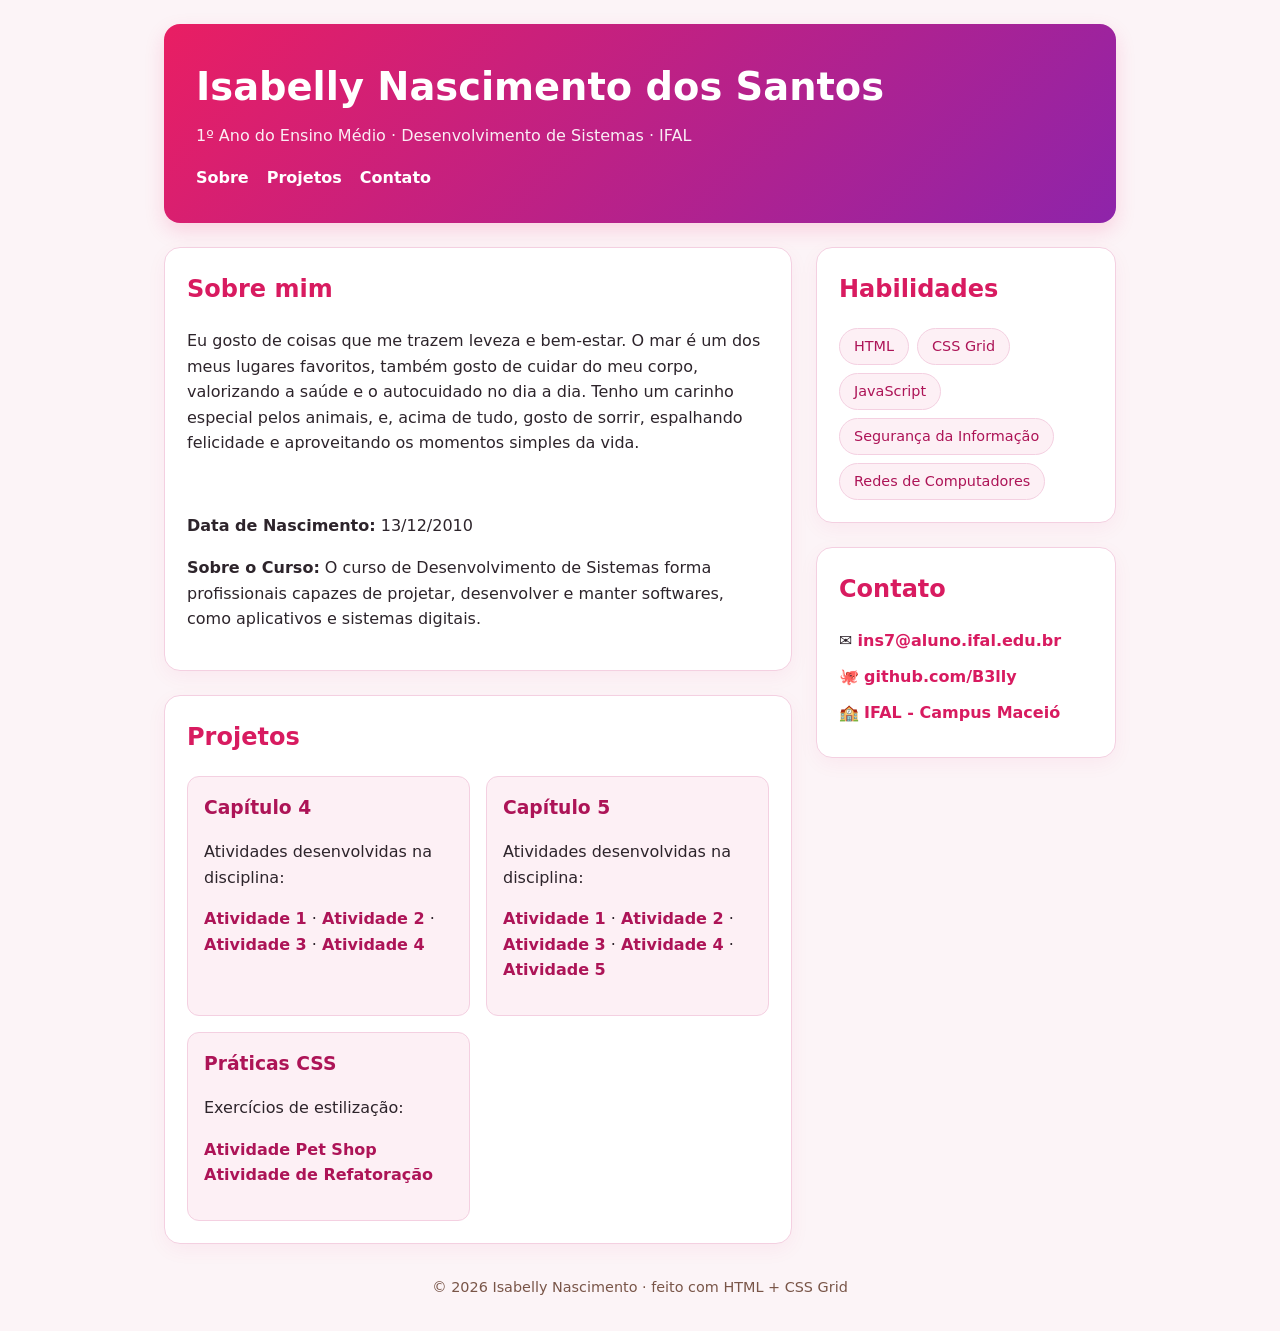
<file: index.html>
<!DOCTYPE html>
<html lang="pt-BR">
<head>
  <meta charset="UTF-8">
  <meta name="viewport" content="width=device-width, initial-scale=1.0">
  <title>Página Pessoal — Isabelly Nascimento</title>
  <link rel="stylesheet" href="estilo.css">
</head>
<body>
  <div class="pagina">

    <header class="cabecalho">
      <h1>Isabelly Nascimento dos Santos</h1>
      <p>1º Ano do Ensino Médio · Desenvolvimento de Sistemas · IFAL</p>
      <nav>
        <a href="#sobre">Sobre</a>
        <a href="#projetos">Projetos</a>
        <a href="#contato">Contato</a>
      </nav>
    </header>

    <main class="principal">
      <section id="sobre" class="cartao">
        <h2>Sobre mim</h2>
        <p>Eu gosto de coisas que me trazem leveza e bem-estar. O mar é um dos meus lugares favoritos, também gosto de cuidar do meu corpo, valorizando a saúde e o autocuidado no dia a dia. Tenho um carinho especial pelos animais, e, acima de tudo, gosto de sorrir, espalhando felicidade e aproveitando os momentos simples da vida.</p>
        <br>
        <p><strong>Data de Nascimento:</strong> 13/12/2010</p>
        <p><strong>Sobre o Curso:</strong> O curso de Desenvolvimento de Sistemas forma profissionais capazes de projetar, desenvolver e manter softwares, como aplicativos e sistemas digitais.</p>
      </section>

      <section id="projetos" class="cartao">
        <h2>Projetos</h2>
        <div class="projetos">
          
          <article class="projeto">
            <h3>Capítulo 4</h3>
            <p>Atividades desenvolvidas na disciplina:</p>
            <p>
              <a href="cap04/at01.html">Atividade 1</a> · 
              <a href="cap04/at02.html">Atividade 2</a> · 
              <a href="cap04/at03.html">Atividade 3</a> · 
              <a href="cap04/at04.html">Atividade 4</a>
            </p>
          </article>

          <article class="projeto">
            <h3>Capítulo 5</h3>
            <p>Atividades desenvolvidas na disciplina:</p>
            <p>
              <a href="cap05/at01.html">Atividade 1</a> · 
              <a href="cap05/at02.html">Atividade 2</a> · 
              <a href="cap05/at03.html">Atividade 3</a> · 
              <a href="cap05/at04.html">Atividade 4</a> · 
              <a href="cap05/at05.html">Atividade 5</a>
            </p>
          </article>

          <article class="projeto">
            <h3>Práticas CSS</h3>
            <p>Exercícios de estilização:</p>
            <p>
              <a href="atividade-css01-sala/index.html">Atividade Pet Shop</a><br>
              <a href="atividade pweb1/index.html">Atividade de Refatoração</a>
            </p>
          </article>

        </div>
      </section>
    </main>

    <aside class="lateral">
      <section class="cartao">
        <h2>Habilidades</h2>
        <ul class="habilidades">
          <li>HTML</li>
          <li>CSS Grid</li>
          <li>JavaScript</li>
          <li>Segurança da Informação</li>
          <li>Redes de Computadores</li>
        </ul>
      </section>

      <section id="contato" class="cartao">
        <h2>Contato</h2>
        <ul class="contato">
          <li>✉️ <a href="mailto:ins7@aluno.ifal.edu.br">ins7@aluno.ifal.edu.br</a></li>
          <li>🐙 <a href="https://github.com/B3llly" target="_blank">github.com/B3lly</a></li>
          <li>🏫 <a href="https://www2.ifal.edu.br/campus/maceio" target="_blank">IFAL - Campus Maceió</a></li>
        </ul>
      </section>
    </aside>

    <footer class="rodape">© 2026 Isabelly Nascimento · feito com HTML + CSS Grid</footer>
  </div>
</body>
</html>
</file>
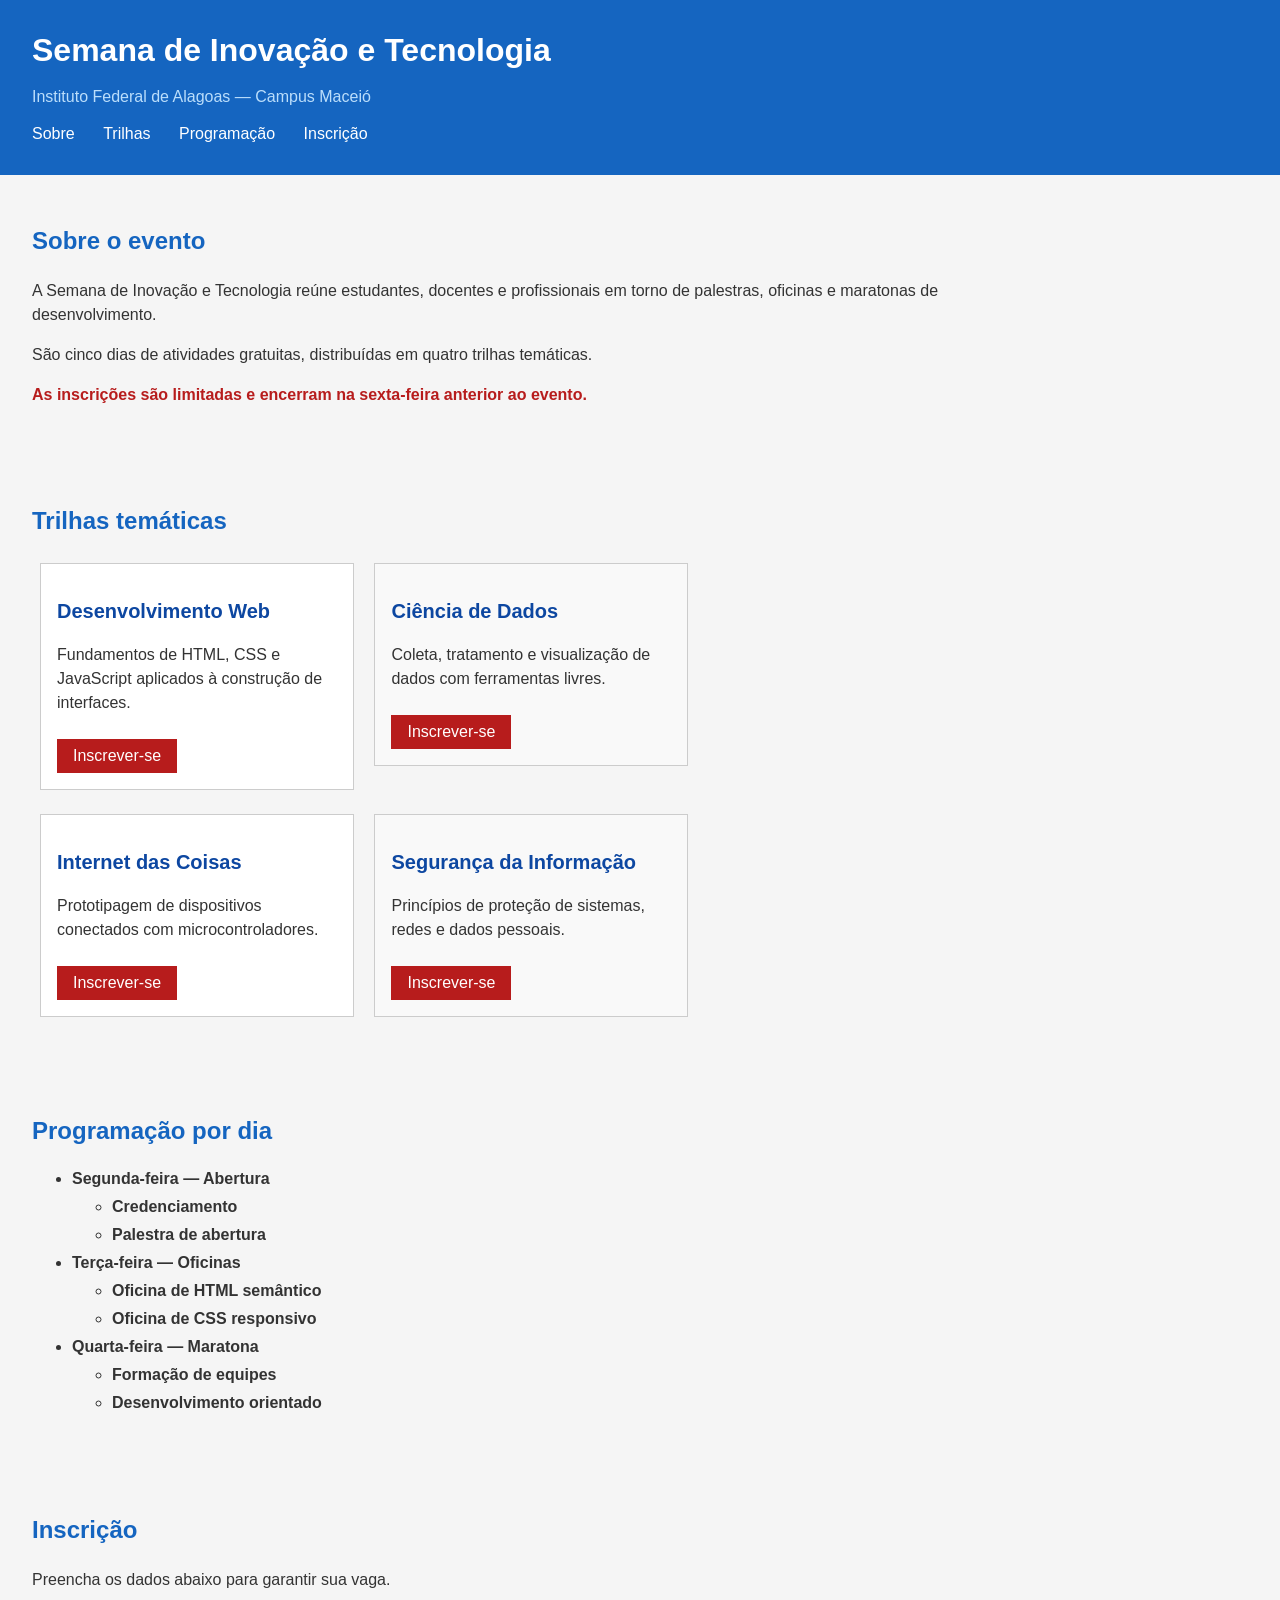
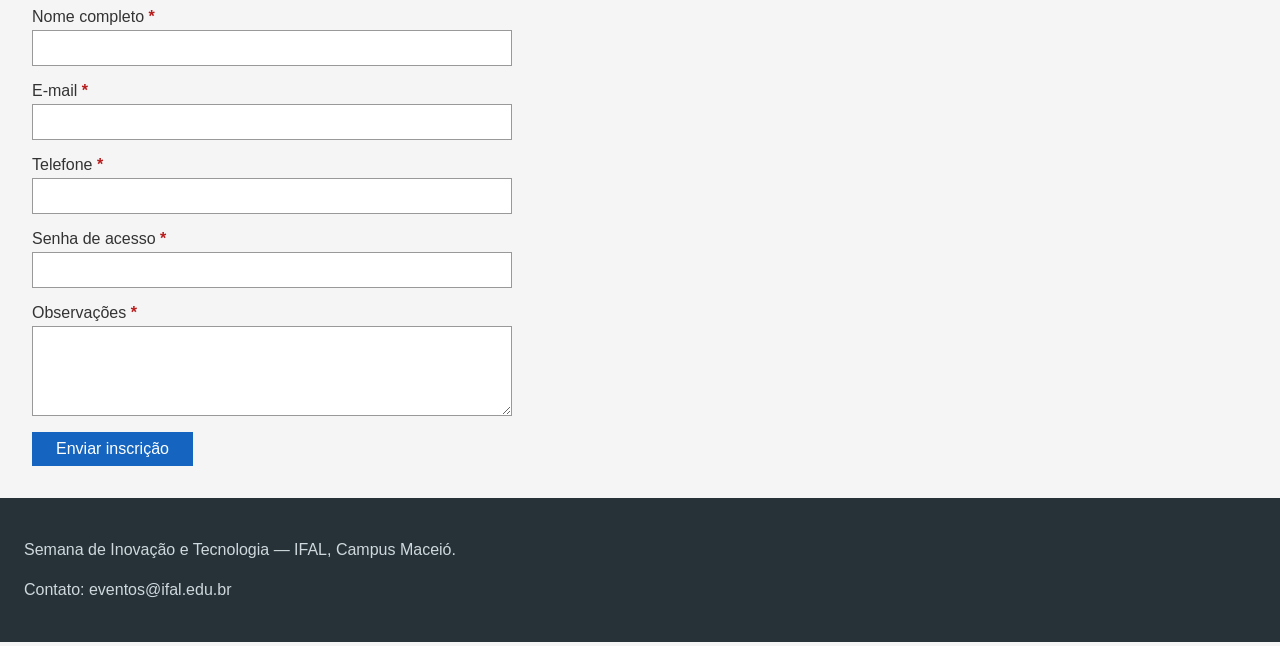
<file: atividade pweb1/index.html>
<!DOCTYPE html>
<html lang="pt-BR">
<head>
  <meta charset="UTF-8">
  <meta name="viewport" content="width=device-width, initial-scale=1.0">
  <title>Semana de Inovação e Tecnologia — IFAL</title>
  <!--
    ATENÇÃO: este arquivo HTML NÃO deve ser modificado.
    Toda a atividade é resolvida exclusivamente no arquivo atv01.css.
  -->
  <link rel="stylesheet" href="style.css">
</head>
<body>

  <header class="cabecalho">
    <h1>Semana de Inovação e Tecnologia</h1>
    <p class="subtitulo">Instituto Federal de Alagoas — Campus Maceió</p>
    <nav class="menu">
      <ul>
        <li><a href="#sobre">Sobre</a></li>
        <li><a href="#trilhas">Trilhas</a></li>
        <li><a href="#programacao">Programação</a></li>
        <li><a href="#inscricao">Inscrição</a></li>
      </ul>
    </nav>
  </header>

  <main>

    <section id="sobre" class="secao">
      <h2>Sobre o evento</h2>
      <p>A Semana de Inovação e Tecnologia reúne estudantes, docentes e profissionais em torno de palestras, oficinas e maratonas de desenvolvimento.</p>
      <p>São cinco dias de atividades gratuitas, distribuídas em quatro trilhas temáticas.</p>
      <p class="destaque">As inscrições são limitadas e encerram na sexta-feira anterior ao evento.</p>
    </section>

    <section id="trilhas" class="secao">
      <h2>Trilhas temáticas</h2>
      <div class="grade">
        <article class="cartao">
          <h3>Desenvolvimento Web</h3>
          <p>Fundamentos de HTML, CSS e JavaScript aplicados à construção de interfaces.</p>
          <a href="#inscricao" class="botao">Inscrever-se</a>
        </article>
        <article class="cartao">
          <h3>Ciência de Dados</h3>
          <p>Coleta, tratamento e visualização de dados com ferramentas livres.</p>
          <a href="#inscricao" class="botao">Inscrever-se</a>
        </article>
        <article class="cartao">
          <h3>Internet das Coisas</h3>
          <p>Prototipagem de dispositivos conectados com microcontroladores.</p>
          <a href="#inscricao" class="botao">Inscrever-se</a>
        </article>
        <article class="cartao">
          <h3>Segurança da Informação</h3>
          <p>Princípios de proteção de sistemas, redes e dados pessoais.</p>
          <a href="#inscricao" class="botao">Inscrever-se</a>
        </article>
      </div>
    </section>

    <section id="programacao" class="secao">
      <h2>Programação por dia</h2>
      <ul class="lista-dias">
        <li>Segunda-feira — Abertura
          <ul>
            <li>Credenciamento</li>
            <li>Palestra de abertura</li>
          </ul>
        </li>
        <li>Terça-feira — Oficinas
          <ul>
            <li>Oficina de HTML semântico</li>
            <li>Oficina de CSS responsivo</li>
          </ul>
        </li>
        <li>Quarta-feira — Maratona
          <ul>
            <li>Formação de equipes</li>
            <li>Desenvolvimento orientado</li>
          </ul>
        </li>
      </ul>
    </section>

    <section id="inscricao" class="secao">
      <h2>Inscrição</h2>
      <p>Preencha os dados abaixo para garantir sua vaga.</p>
      <form class="formulario">
        <label for="nome">Nome completo</label>
        <input type="text" id="nome" name="nome">

        <label for="email">E-mail</label>
        <input type="email" id="email" name="email">

        <label for="telefone">Telefone</label>
        <input type="tel" id="telefone" name="telefone">

        <label for="senha">Senha de acesso</label>
        <input type="password" id="senha" name="senha">

        <label for="mensagem">Observações</label>
        <textarea id="mensagem" name="mensagem" rows="4"></textarea>

        <button type="submit">Enviar inscrição</button>
      </form>
    </section>

  </main>

  <footer class="rodape">
    <p>Semana de Inovação e Tecnologia — IFAL, Campus Maceió.</p>
    <p>Contato: eventos@ifal.edu.br</p>
  </footer>

</body>
</html>
</file>
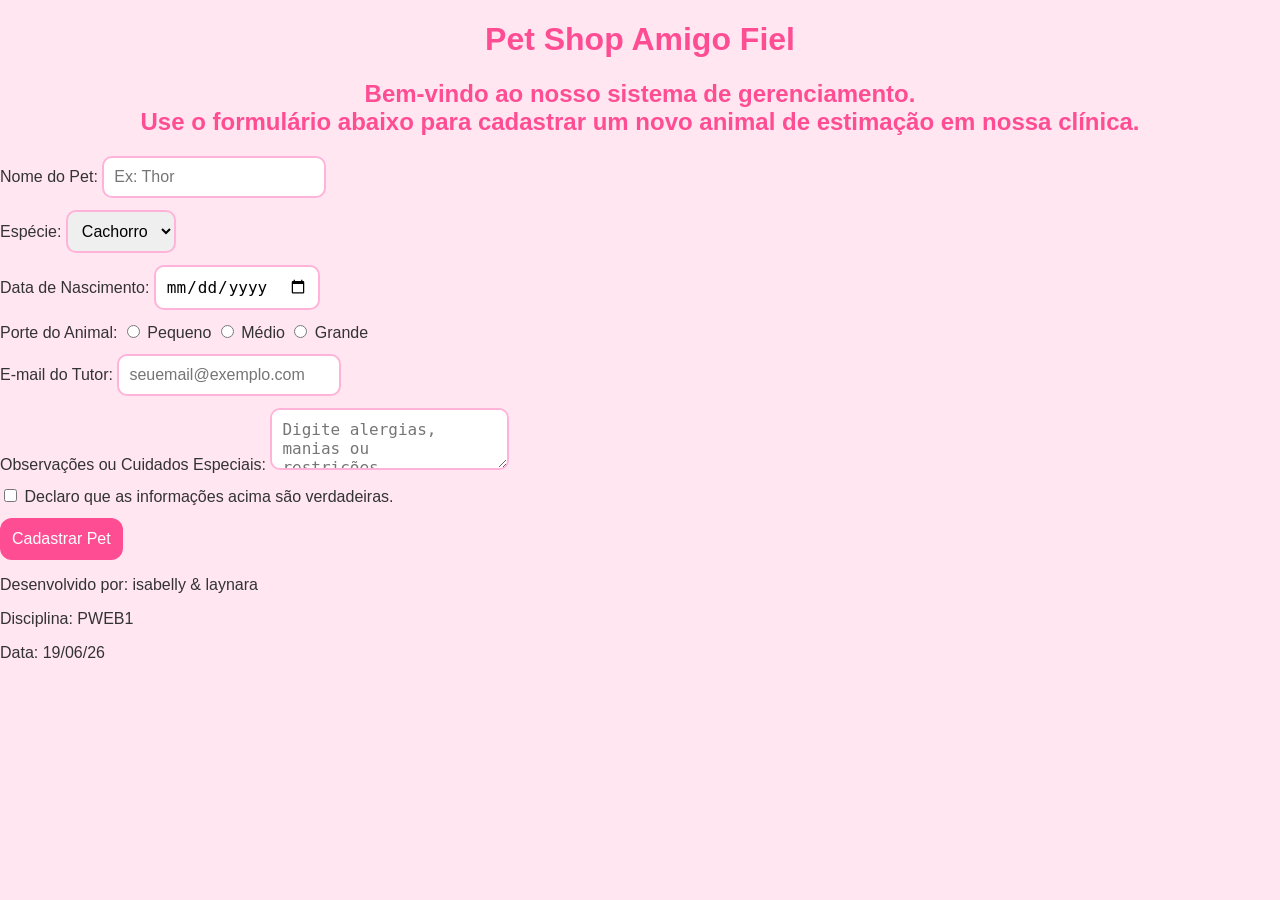
<file: atividade-css01-sala/index.html>
<!DOCTYPE html>
<html lang="pt-BR">
<head>
    <meta charset="UTF-8">
    <meta name="viewport" content="width=device-width, initial-scale=1.0">
    <title>Cadastro de Pet - Pet Shop</title>
    <link rel="stylesheet" href="style.css">
</head>
<body>

    <header>
        <h1>Pet Shop Amigo Fiel</h1>
        <h2>Bem-vindo ao nosso sistema de gerenciamento.<br> Use o formulário abaixo para cadastrar um novo animal de estimação em nossa clínica.</h2>
    </header>

    <main>
        <form class="formulario-pet">
            
            <div class="grupo-campo">
                <label for="nome-pet">Nome do Pet:</label>
                <input type="text" id="nome-pet" name="nome-pet" class="campo-texto" placeholder="Ex: Thor">
            </div>

            <div class="grupo-campo">
                <label for="especie">Espécie:</label>
                <select id="especie" name="especie" class="campo-selecao">
                    <option value="cachorro">Cachorro</option>
                    <option value="gato">Gato</option>
                    <option value="ave">Ave</option>
                    <option value="outro">Outro</option>
                </select>
            </div>

            <div class="grupo-campo">
                <label for="data-nascimento">Data de Nascimento:</label>
                <input type="date" id="data-nascimento" name="data-nascimento" class="campo-data">
            </div>

            <div class="grupo-campo">
                <label>Porte do Animal:</label>
                <label>
                    <input type="radio" name="porte" value="pequeno"> Pequeno
                </label>
                <label>
                    <input type="radio" name="porte" value="medio"> Médio
                </label>
                <label>
                    <input type="radio" name="porte" value="grande"> Grande
                </label>
            </div>

            <div class="grupo-campo">
                <label for="email-dono">E-mail do Tutor:</label>
                <input type="email" id="email-dono" name="email-dono" class="campo-texto" placeholder="seuemail@exemplo.com">
            </div>

            <div class="grupo-campo">
                <label for="observacoes">Observações ou Cuidados Especiais:</label>
                <textarea id="observacoes" name="observacoes" class="area-texto" placeholder="Digite alergias, manias ou restrições..."></textarea>
            </div>

            <div class="grupo-campo">
                <label>
                    <input type="checkbox" name="termos" id="termos" class="campo-obrigatorio"> 
                    Declaro que as informações acima são verdadeiras.
                </label>
            </div>

            <div class="grupo-botao">
                <button type="submit" class="botao-principal">Cadastrar Pet</button>
            </div>

        </form>
    </main>

    <footer>
        <p>Desenvolvido por: isabelly & laynara </p>
      <p> Disciplina: PWEB1 </p>
      <p> Data: 19/06/26
    </footer>

</body>
</html>
</file>
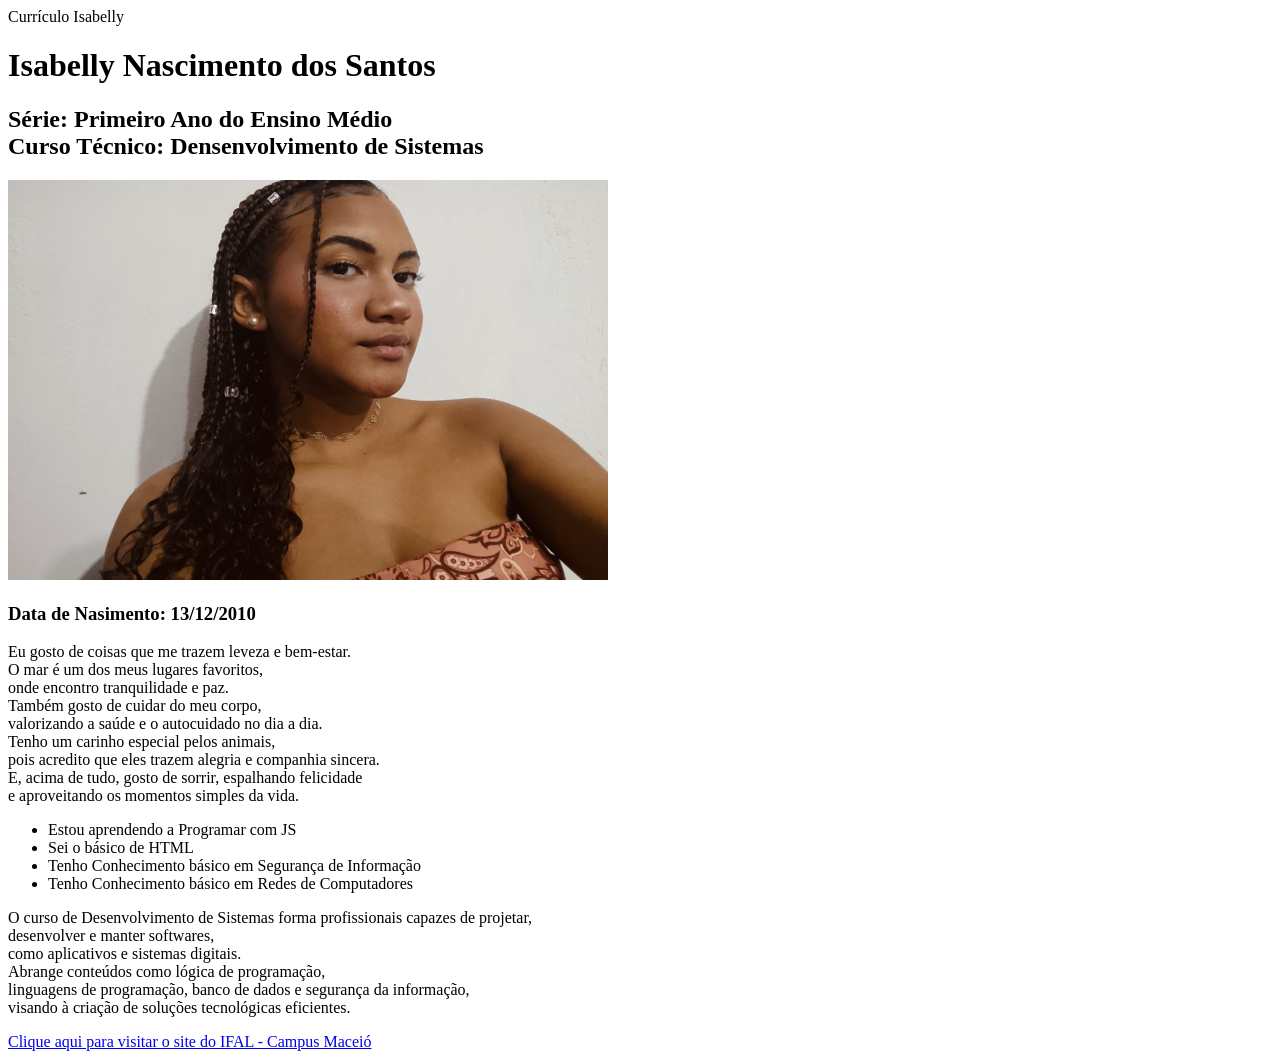
<file: isaCurriculo/index.html>
<!DOCTYPE html>
<html>
    <head>
        <tittle>Currículo Isabelly</tittle>
    </head>
    <body>
        <h1>
            Isabelly Nascimento dos Santos
        </h1>
        <h2>
        Série: Primeiro Ano do Ensino Médio <br>
        Curso Técnico: Densenvolvimento de Sistemas </h2>
        <img src="./isaa.jpeg" width="600" height="400">  
        <h3>
            Data de Nasimento: 13/12/2010
        </h3>
        <p>
        Eu gosto de coisas que me trazem leveza e bem-estar.<br> O mar é um dos meus lugares favoritos,<br> onde encontro tranquilidade e paz. <br> Também gosto de cuidar do meu corpo, <br> valorizando a saúde e o autocuidado no dia a dia. <br> Tenho um carinho especial pelos animais,<br> pois acredito que eles trazem alegria e companhia sincera.<br> E, acima de tudo, gosto de sorrir, espalhando felicidade <br> e aproveitando os momentos simples da vida.    
        </p>
         <ul>
            <li>
        Estou aprendendo a Programar com JS
            </li>
            <li>
            Sei o básico de HTML
            </li>
            <li>
                Tenho Conhecimento básico em Segurança de Informação
            </li>
            <li>
                Tenho Conhecimento básico em Redes de Computadores 
            </li>
         </ul>
         <p>
            O curso de Desenvolvimento de Sistemas forma profissionais capazes de projetar, <br> desenvolver e manter softwares, <br> como aplicativos e sistemas digitais. <br> Abrange conteúdos como lógica de programação, <br> 
            linguagens de programação, banco de dados e segurança da informação,<br> visando à criação de soluções tecnológicas eficientes.
         </p>
         <a href="https://www2.ifal.edu.br/campus/maceio">Clique aqui para visitar o site do IFAL - Campus Maceió</a>
    </body>
</html>
</file>
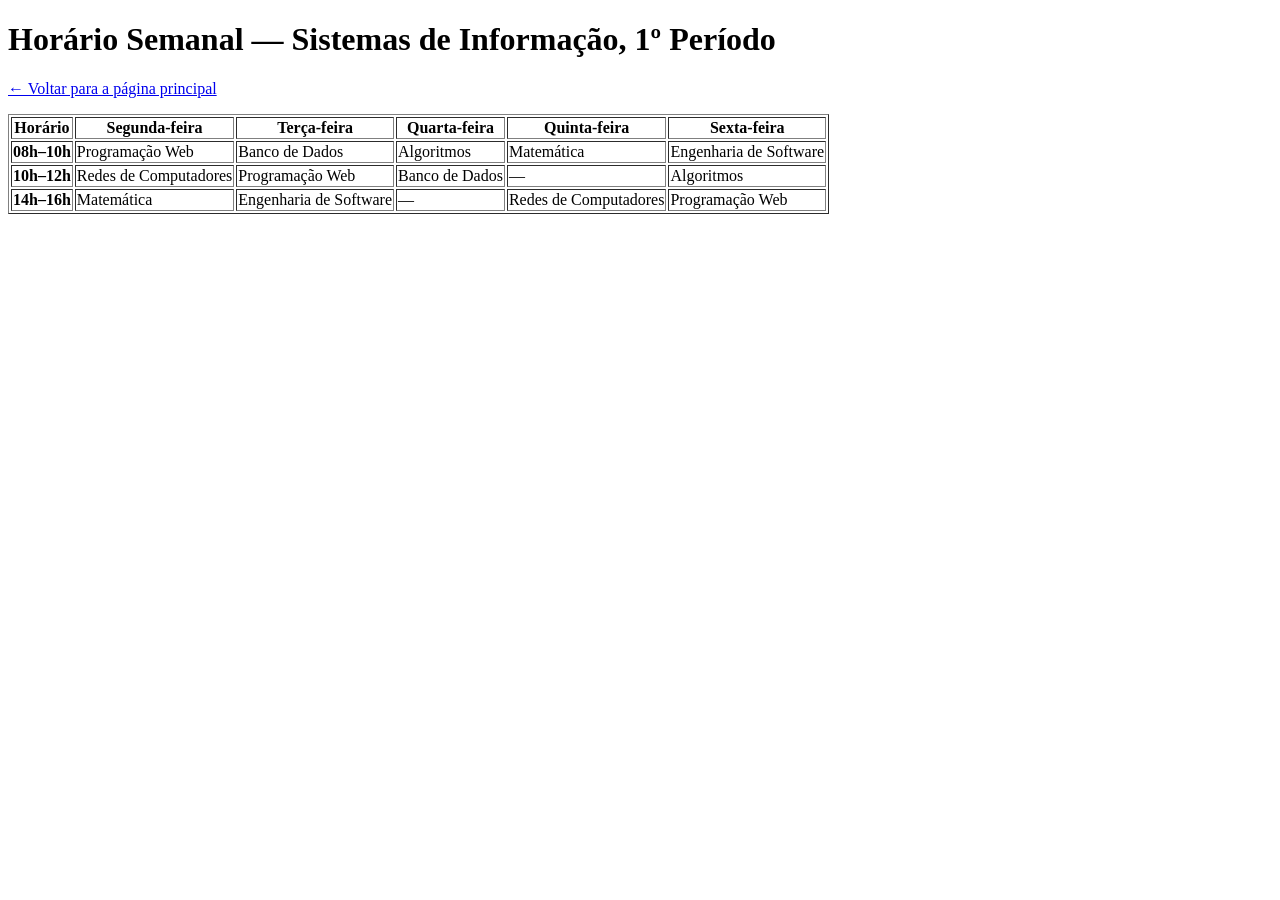
<file: cap04/at01.html>
<!DOCTYPE html>
<html lang="pt-BR">
<head>
 <meta charset="UTF-8">
 <meta name="viewport" content="width=device-width, initial-scale=1.0">
 <title>Horário Semanal — Cap. 4 / Ativ. 1</title>
</head>

<body>

<header>
      <h1>Horário Semanal — Sistemas de Informação, 1º Período</h1>

 <p>
     <a href="../index.html">
              ← Voltar para a página principal
      </a>
 </p>
 </header>

 <main>

  <table border="1">

 <tr>
      <th>Horário</th>
     <th>Segunda-feira</th>
     <th>Terça-feira</th>
        <th>Quarta-feira</th>
     <th>Quinta-feira</th>
        <th>Sexta-feira</th>
      </tr>

      <tr>
        <th>08h–10h</th>
        <td>Programação Web</td>
        <td>Banco de Dados</td>
        <td>Algoritmos</td>
        <td>Matemática</td>
        <td>Engenharia de Software</td>
      </tr>

      <tr>
        <th>10h–12h</th>
        <td>Redes de Computadores</td>
      <td>Programação Web</td>
        <td>Banco de Dados</td>
        <td>—</td>
     <td>Algoritmos</td>
      </tr>

      <tr>
        <th>14h–16h</th>
        <td>Matemática</td>
      <td>Engenharia de Software</td>
        <td>—</td>
      <td>Redes de Computadores</td>
        <td>Programação Web</td>
      </tr>

    </table>

  </main>

</body>
</html>
</file>
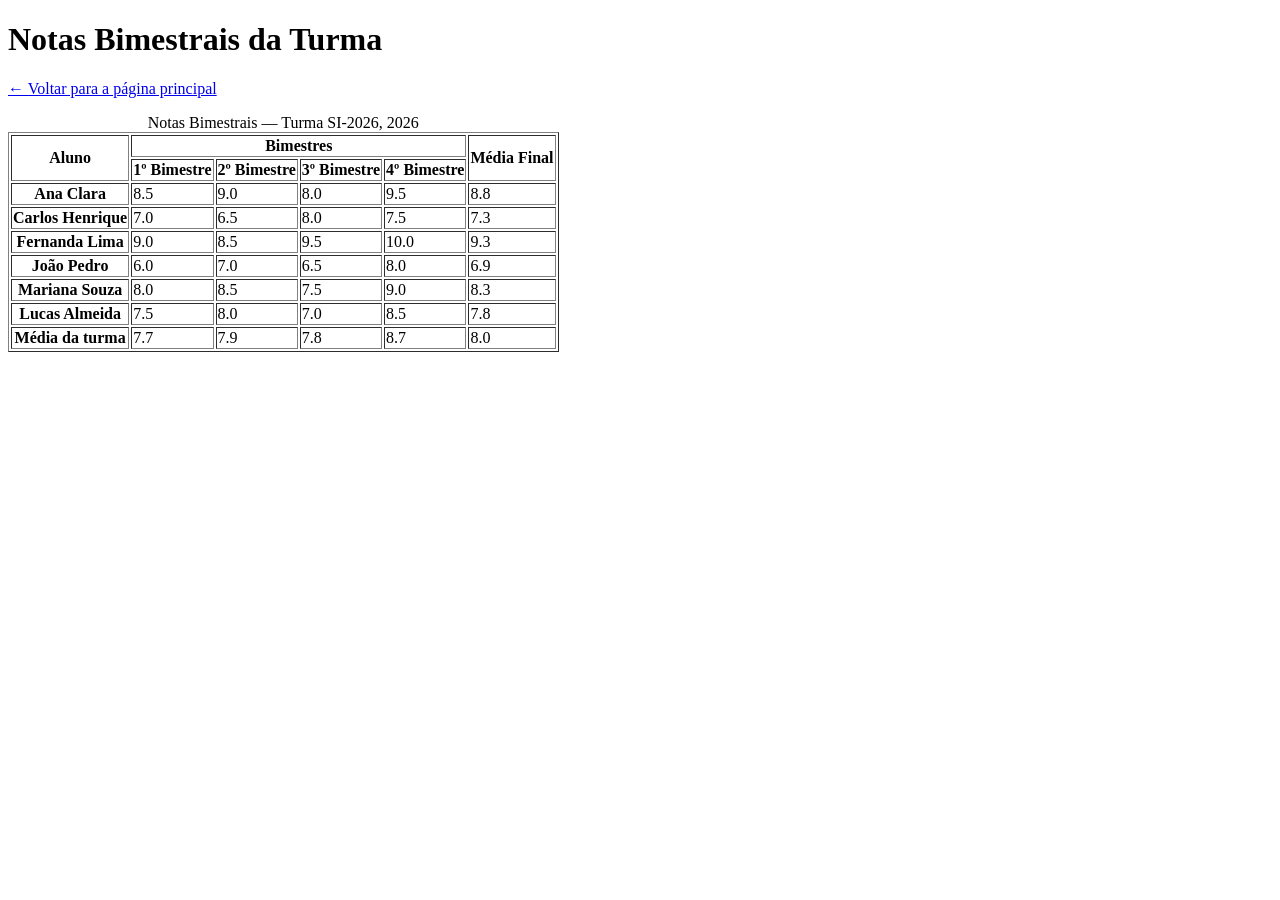
<file: cap04/at02.html>
<!DOCTYPE html>
<html lang="pt-BR">
<head>
  <meta charset="UTF-8">
  <meta name="viewport" content="width=device-width, initial-scale=1.0">
  <title>Notas Bimestrais — Cap. 4 / Ativ. 2</title>
</head>

<body>

  <header>
    <h1>Notas Bimestrais da Turma</h1>

    <p>
      <a href="../index.html">
      ← Voltar para a página principal
      </a>
    </p>
  </header>

  <main>

    <table border="1">

      <caption>
      Notas Bimestrais — Turma SI-2026, 2026
      </caption>

      <thead>

        <tr>
          <th scope="col" rowspan="2">Aluno</th>
         <th scope="col" colspan="4">Bimestres</th>
          <th scope="col" rowspan="2">Média Final</th>
        </tr>

        <tr>
          <th scope="col">1º Bimestre</th>
          <th scope="col">2º Bimestre</th>
        <th scope="col">3º Bimestre</th>
          <th scope="col">4º Bimestre</th>
        </tr>

      </thead>

      <tbody>

        <tr>
          <th scope="row">Ana Clara</th>
          <td>8.5</td>
          <td>9.0</td>
        <td>8.0</td>
          <td>9.5</td>
          <td>8.8</td>
        </tr>

        <tr>
          <th scope="row">Carlos Henrique</th>
          <td>7.0</td>
          <td>6.5</td>
         <td>8.0</td>
          <td>7.5</td>
          <td>7.3</td>
        </tr>

        <tr>
          <th scope="row">Fernanda Lima</th>
          <td>9.0</td>
          <td>8.5</td>
          <td>9.5</td>
          <td>10.0</td>
          <td>9.3</td>
        </tr>

        <tr>
          <th scope="row">João Pedro</th>
          <td>6.0</td>
          <td>7.0</td>
          <td>6.5</td>
          <td>8.0</td>
          <td>6.9</td>
        </tr>

        <tr>
          <th scope="row">Mariana Souza</th>
          <td>8.0</td>
          <td>8.5</td>
          <td>7.5</td>
          <td>9.0</td>
          <td>8.3</td>
        </tr>

        <tr>
          <th scope="row">Lucas Almeida</th>
          <td>7.5</td>
          <td>8.0</td>
          <td>7.0</td>
          <td>8.5</td>
          <td>7.8</td>
        </tr>

      </tbody>

      <tfoot>

        <tr>
          <th>Média da turma</th>
  <td>7.7</td>
          <td>7.9</td>
  <td>7.8</td>
    <td>8.7</td>
          <td>8.0</td>
        </tr>

    </tfoot>

</table>

  </main>

</body>
</html>
</file>
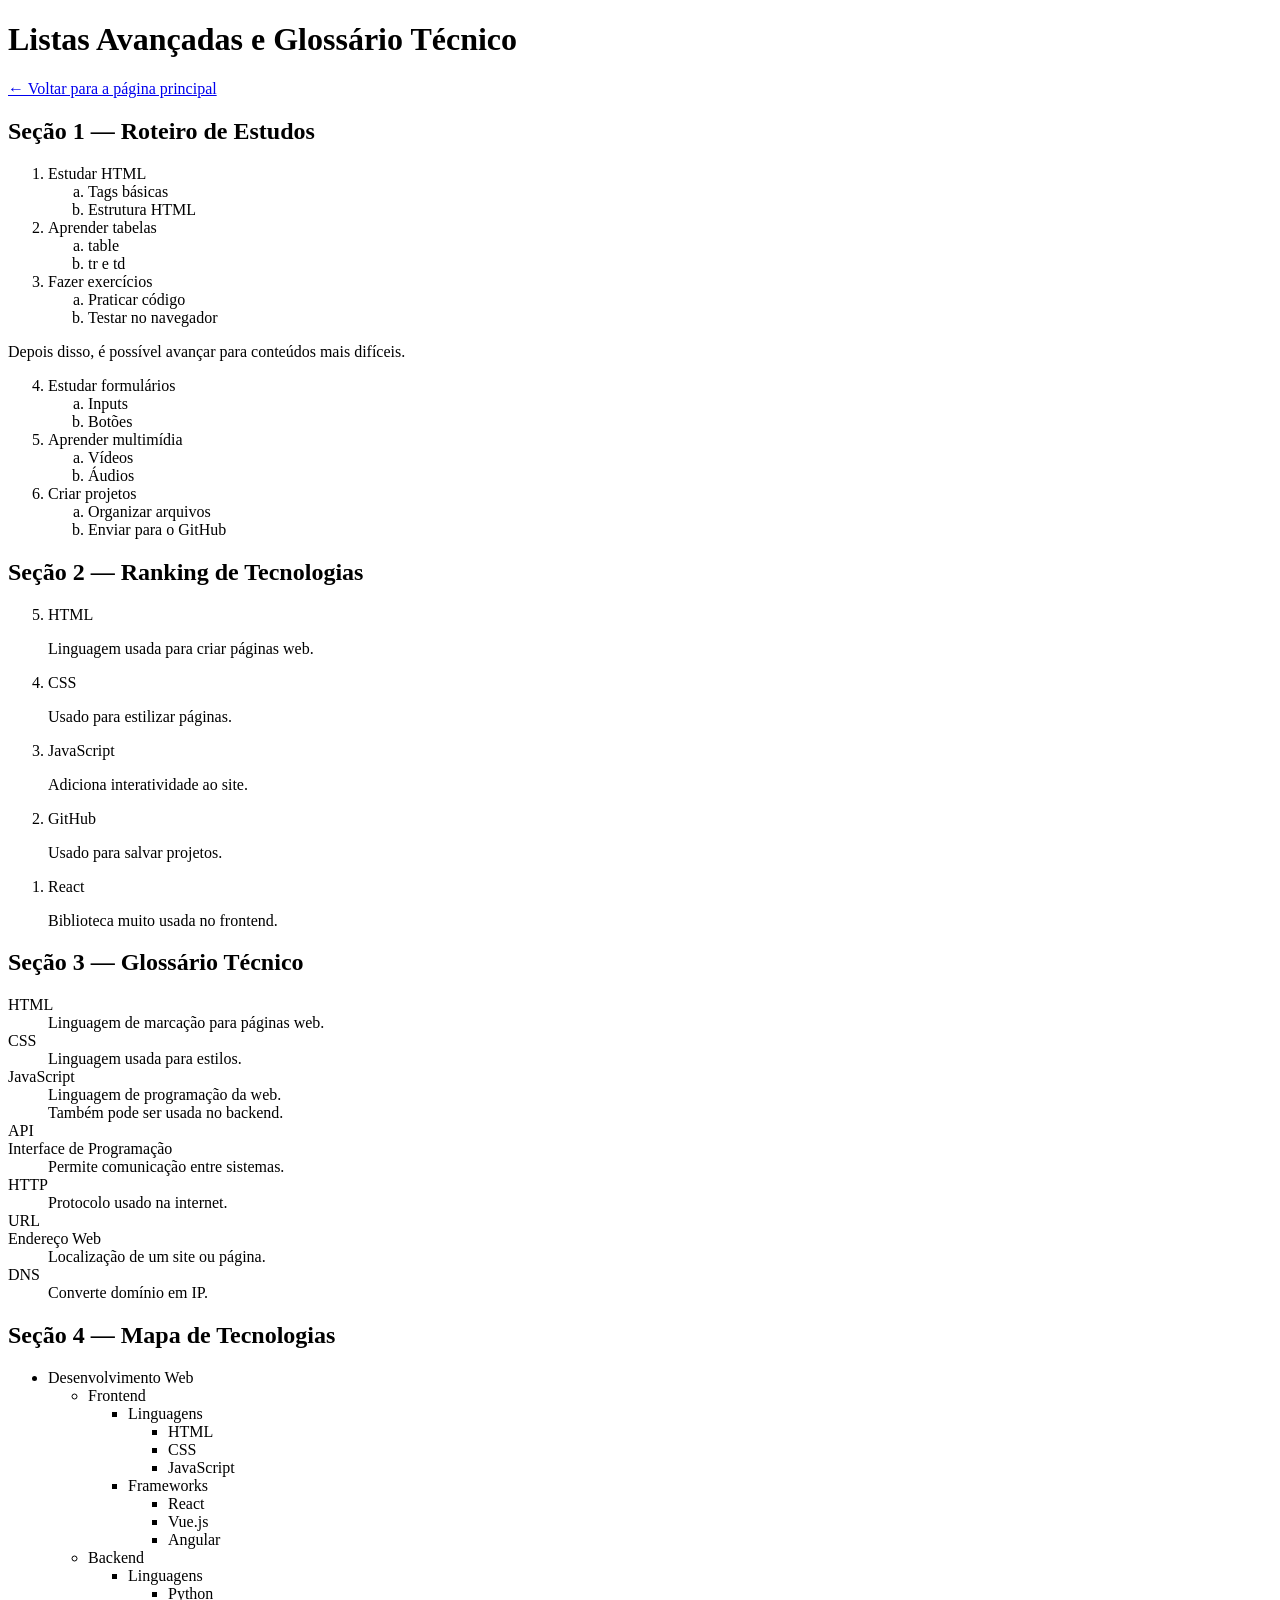
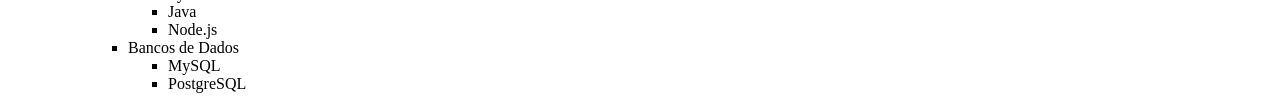
<file: cap04/at03.html>
<!DOCTYPE html>
<html lang="pt-BR">
<head>
  <meta charset="UTF-8">
  <meta name="viewport" content="width=device-width, initial-scale=1.0">
  <title>Listas Avançadas — Cap. 4 / Ativ. 3</title>
</head>

<body>

  <header>
    <h1>Listas Avançadas e Glossário Técnico</h1>

    <p>
      <a href="../index.html">
        ← Voltar para a página principal
    </a>
    </p>
  </header>

  <main>

    <section>

      <h2>Seção 1 — Roteiro de Estudos</h2>

      <ol>
        <li>
          Estudar HTML
         <ol type="a">
            <li>Tags básicas</li>
            <li>Estrutura HTML</li>
         </ol>
        </li>

        <li>
          Aprender tabelas
          <ol type="a">
         <li>table</li>
         <li>tr e td</li>
          </ol>
        </li>

        <li>
          Fazer exercícios
          <ol type="a">
         <li>Praticar código</li>
          <li>Testar no navegador</li>
          </ol>
        </li>
      </ol>

      <p>
        Depois disso, é possível avançar para conteúdos mais difíceis.
      </p>

      <ol start="4">
        <li>
          Estudar formulários
          <ol type="a">
          <li>Inputs</li>
         <li>Botões</li>
          </ol>
        </li>

        <li>
          Aprender multimídia
          <ol type="a">
          <li>Vídeos</li>
          <li>Áudios</li>
          </ol>
        </li>

        <li>
          Criar projetos
         <ol type="a">
           <li>Organizar arquivos</li>
          <li>Enviar para o GitHub</li>
          </ol>
        </li>
      </ol>

    </section>

    <section>

      <h2>Seção 2 — Ranking de Tecnologias</h2>

      <ol reversed>
        <li>
          HTML
          <p>Linguagem usada para criar páginas web.</p>
        </li>

        <li>
          CSS
          <p>Usado para estilizar páginas.</p>
        </li>

        <li>
          JavaScript
          <p>Adiciona interatividade ao site.</p>
        </li>

        <li>
          GitHub
          <p>Usado para salvar projetos.</p>
        </li>

        <li>
          React
          <p>Biblioteca muito usada no frontend.</p>
        </li>
      </ol>

    </section>

    <section>

      <h2>Seção 3 — Glossário Técnico</h2>

      <dl>

        <dt>HTML</dt>
        <dd>Linguagem de marcação para páginas web.</dd>

        <dt>CSS</dt>
        <dd>Linguagem usada para estilos.</dd>

        <dt>JavaScript</dt>
        <dd>Linguagem de programação da web.</dd>
        <dd>Também pode ser usada no backend.</dd>

        <dt>API</dt>
        <dt>Interface de Programação</dt>
        <dd>Permite comunicação entre sistemas.</dd>

        <dt>HTTP</dt>
        <dd>Protocolo usado na internet.</dd>

        <dt>URL</dt>
        <dt>Endereço Web</dt>
        <dd>Localização de um site ou página.</dd>

        <dt>DNS</dt>
        <dd>Converte domínio em IP.</dd>

      </dl>

    </section>

    <section>

      <h2>Seção 4 — Mapa de Tecnologias</h2>

      <ul>

        <li>
          Desenvolvimento Web

      <ul>

     <li>
     Frontend

     <ul>
     <li>
     Linguagens
    <ul>
    <li>HTML</li>
     <li>CSS</li>
     <li>JavaScript</li>
 </ul>
 </li>

 <li>
                  Frameworks
 <ul>
  <li>React</li>
      <li>Vue.js</li>
    <li>Angular</li>
      </ul>
    </li>
    </ul>

     </li>

            <li>
              Backend

              <ul>

               <li>
 Linguagens
 <ul>
   <li>Python</li>
  <li>Java</li>
   <li>Node.js</li>
     </ul>
   </li>

  <li>
                  Bancos de Dados
 <ul>
  <li>MySQL</li>
   <li>PostgreSQL</li>
   </ul>
 </li>
 </ul>

 </li>

</ul>

</li>

 </ul>

</section>

 </main>

</body>
</html>
</file>
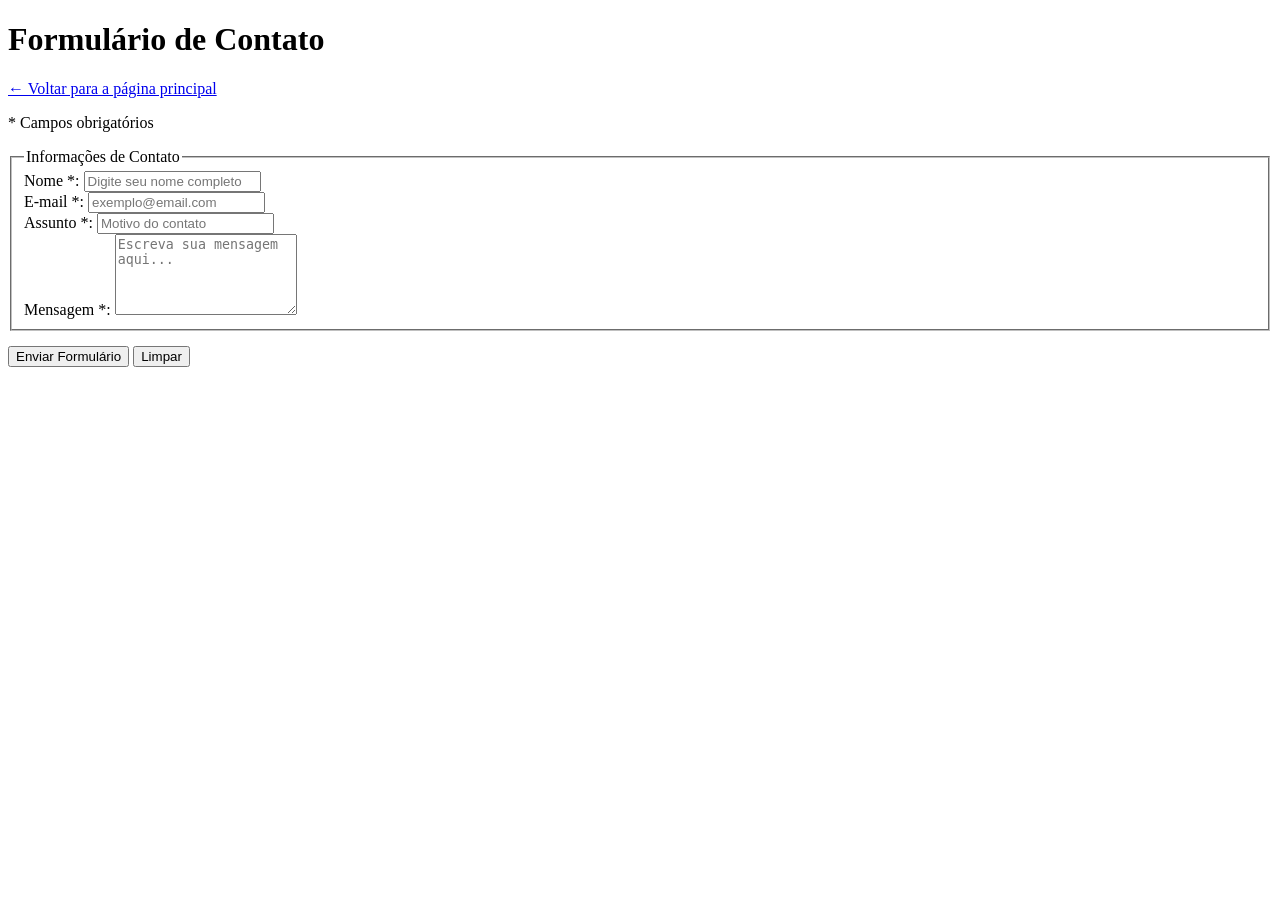
<file: cap05/at01.html>
<!DOCTYPE html>
<html lang="pt-BR">
<head>
    <meta charset="UTF-8" />
    <meta name="viewport" content="width=device-width, initial-scale=1.0" />
    <title>PWEB1 - Cap. 05 AT01 - Formulário de Contato</title>
</head>
<body>

    <header>
        <h1>Formulário de Contato</h1>
        <p><a href="../index.html">← Voltar para a página principal</a></p>
    </header>

    <main>
        
        <p>* Campos obrigatórios</p>

        <form action="https://httpbin.org/get" method="get">
            
            <fieldset>
                <legend>Informações de Contato</legend>

                <div>
                    <label for="nome">Nome *:</label>
                    <input 
                        type="text" 
                        id="nome" 
                        name="nome" 
                        required 
                        aria-required="true" 
                        autocomplete="name" 
                        placeholder="Digite seu nome completo"
                    />
                </div>

                <div>
                    <label for="email">E-mail *:</label>
                    <input 
                        type="email" 
                        id="email" 
                        name="email" 
                        required 
                        aria-required="true" 
                        autocomplete="email" 
                        placeholder="exemplo@email.com"
                    />
                </div>

                <div>
                    <label for="assunto">Assunto *:</label>
                    <input 
                        type="text" 
                        id="assunto" 
                        name="assunto" 
                        required 
                        aria-required="true" 
                        placeholder="Motivo do contato"
                    />
                </div>

                <div>
                    <label for="mensagem">Mensagem *:</label>
                    <textarea 
                        id="mensagem" 
                        name="mensagem" 
                        rows="5" 
                        required 
                        aria-required="true" 
                        placeholder="Escreva sua mensagem aqui..."
                    ></textarea>
                </div>

            </fieldset>

            <div style="margin-top: 15px;">
                <button type="submit">Enviar Formulário</button>
                <button type="reset">Limpar</button>
            </div>

        </form>

    </main>

</body>
</html>
</file>
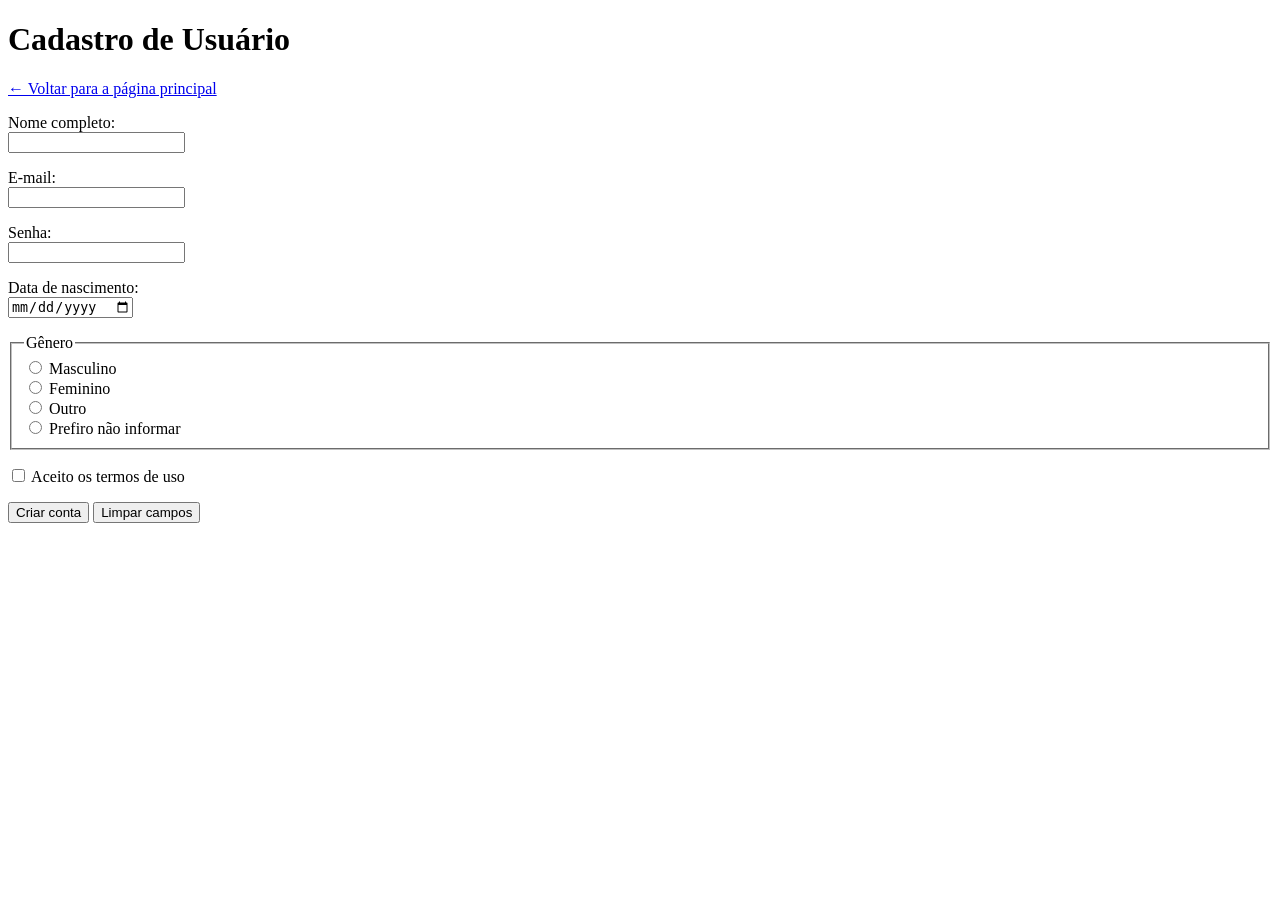
<file: cap05/at02.html>
<!DOCTYPE html>
<html lang="pt-BR">
<head>
  <meta charset="UTF-8">
  <meta name="viewport" content="width=device-width, initial-scale=1.0">
  <title>PWEB1 — Cap. 05 — AT02 — Cadastro de Usuário</title>
</head>

<body>

  <header>
    <h1>Cadastro de Usuário</h1>
    <p><a href="../index.html">← Voltar para a página principal</a></p>
  </header>

  <main>

    <form action="https://httpbin.org/post" method="post">

      <p>
        <label for="nome">Nome completo:</label><br>
        <input type="text" id="nome" name="nome" minlength="3" required>
      </p>

      <p>
        <label for="email">E-mail:</label><br>
        <input type="email" id="email" name="email" required>
      </p>

      <p>
        <label for="senha">Senha:</label><br>
        <input type="password" id="senha" name="senha" minlength="8" required>
      </p>

      <p>
        <label for="nascimento">Data de nascimento:</label><br>
        <input type="date" id="nascimento" name="nascimento" required>
      </p>

      <fieldset>
        <legend>Gênero</legend>

        <label>
          <input type="radio" name="genero" value="masculino">
          Masculino
        </label><br>

        <label>
          <input type="radio" name="genero" value="feminino">
          Feminino
        </label><br>

        <label>
          <input type="radio" name="genero" value="outro">
          Outro
        </label><br>

        <label>
          <input type="radio" name="genero" value="prefiro_nao_informar">
          Prefiro não informar
        </label>

      </fieldset>

      <p>
        <label>
          <input type="checkbox" name="aceite" value="sim" required>
          Aceito os termos de uso
        </label>
      </p>

      <button type="submit">Criar conta</button>
      <button type="reset">Limpar campos</button>

    </form>

  </main>

</body>
</html>
</file>
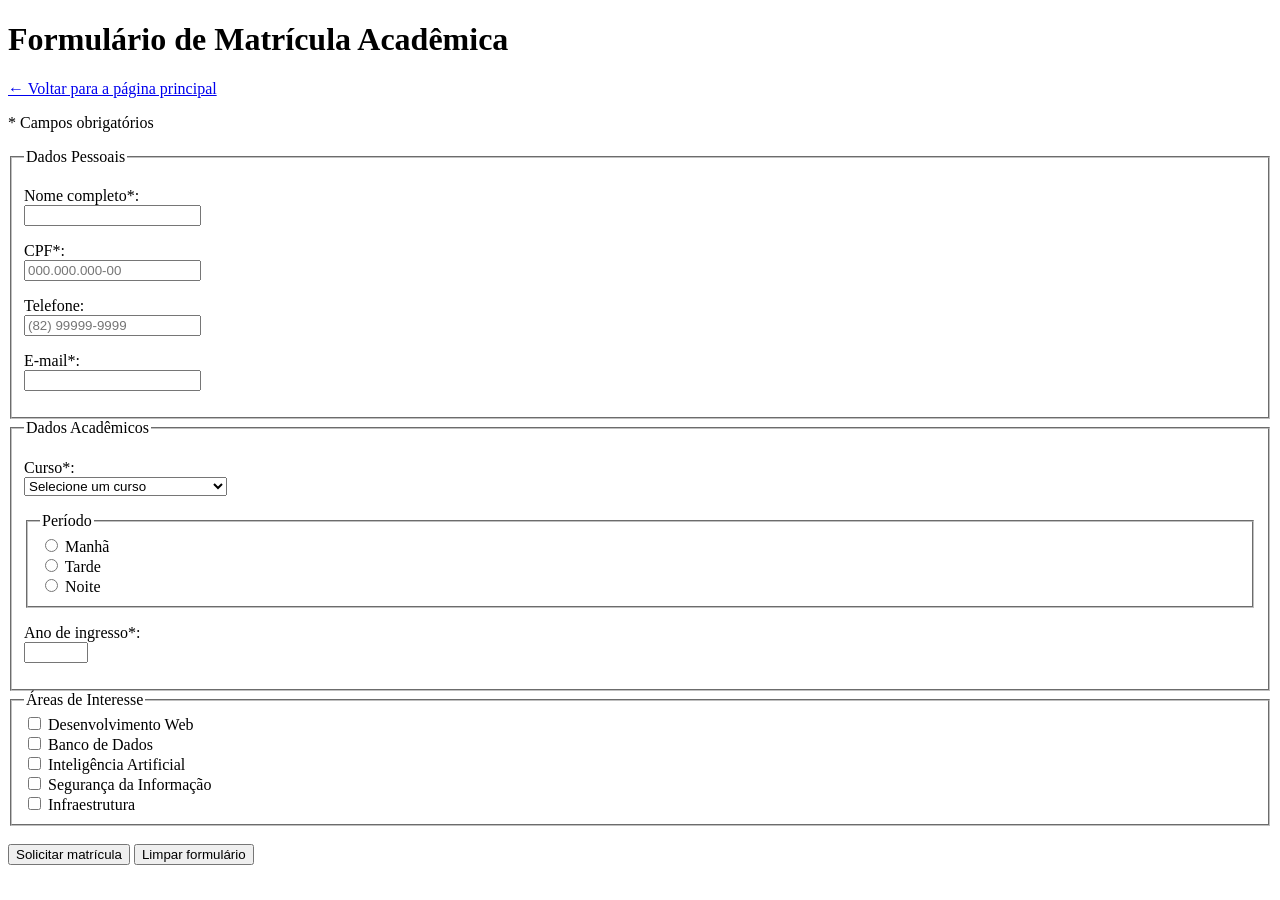
<file: cap05/at03.html>
<!DOCTYPE html>
<html lang="pt-BR">
<head>
  <meta charset="UTF-8">
  <meta name="viewport" content="width=device-width, initial-scale=1.0">
  <title>PWEB1 — Cap. 05 — AT03 — Matrícula Acadêmica</title>
</head>

<body>

  <header>
    <h1>Formulário de Matrícula Acadêmica</h1>
    <p><a href="../index.html">← Voltar para a página principal</a></p>
  </header>

  <main>

    <p>* Campos obrigatórios</p>

    <form action="https://httpbin.org/post" method="post">

      <fieldset>
        <legend>Dados Pessoais</legend>

        <p>
          <label for="nome">Nome completo*:</label><br>
          <input type="text" id="nome" name="nome" required minlength="5" maxlength="100">
        </p>

        <p>
          <label for="cpf">CPF*:</label><br>
          <input type="text" id="cpf" name="cpf" required placeholder="000.000.000-00"
          pattern="\d{3}\.\d{3}\.\d{3}-\d{2}" title="CPF no formato 000.000.000-00">
        </p>

        <p>
          <label for="telefone">Telefone:</label><br>
          <input type="tel" id="telefone" name="telefone"
          placeholder="(82) 99999-9999"
          pattern="\(\d{2}\)\s\d{4,5}-\d{4}">
        </p>

        <p>
          <label for="email">E-mail*:</label><br>
          <input type="email" id="email" name="email" required>
        </p>

      </fieldset>


      <fieldset>
        <legend>Dados Acadêmicos</legend>

        <p>
          <label for="curso">Curso*:</label><br>
          <select id="curso" name="curso" required>
            <option value="">Selecione um curso</option>

            <optgroup label="Computação">
              <option value="si">Sistemas de Informação</option>
              <option value="cc">Ciência da Computação</option>
              <option value="ec">Engenharia da Computação</option>
            </optgroup>

            <optgroup label="Gestão">
              <option value="adm">Administração</option>
              <option value="cont">Ciências Contábeis</option>
            </optgroup>
          </select>
        </p>

        <fieldset>
          <legend>Período</legend>

          <label><input type="radio" name="periodo" value="manha"> Manhã</label><br>
          <label><input type="radio" name="periodo" value="tarde"> Tarde</label><br>
          <label><input type="radio" name="periodo" value="noite"> Noite</label>

        </fieldset>

        <p>
          <label for="ano">Ano de ingresso*:</label><br>
          <input type="number" id="ano" name="ano_ingresso"
          min="2025" max="2030" required>
        </p>

      </fieldset>


      <fieldset>
        <legend>Áreas de Interesse</legend>

        <label><input type="checkbox" name="interesses[]" value="web"> Desenvolvimento Web</label><br>
        <label><input type="checkbox" name="interesses[]" value="bd"> Banco de Dados</label><br>
        <label><input type="checkbox" name="interesses[]" value="ia"> Inteligência Artificial</label><br>
        <label><input type="checkbox" name="interesses[]" value="seg"> Segurança da Informação</label><br>
        <label><input type="checkbox" name="interesses[]" value="infra"> Infraestrutura</label>

      </fieldset>

      <br>

      <button type="submit">Solicitar matrícula</button>
      <button type="reset">Limpar formulário</button>

    </form>

  </main>

</body>
</html>
</file>
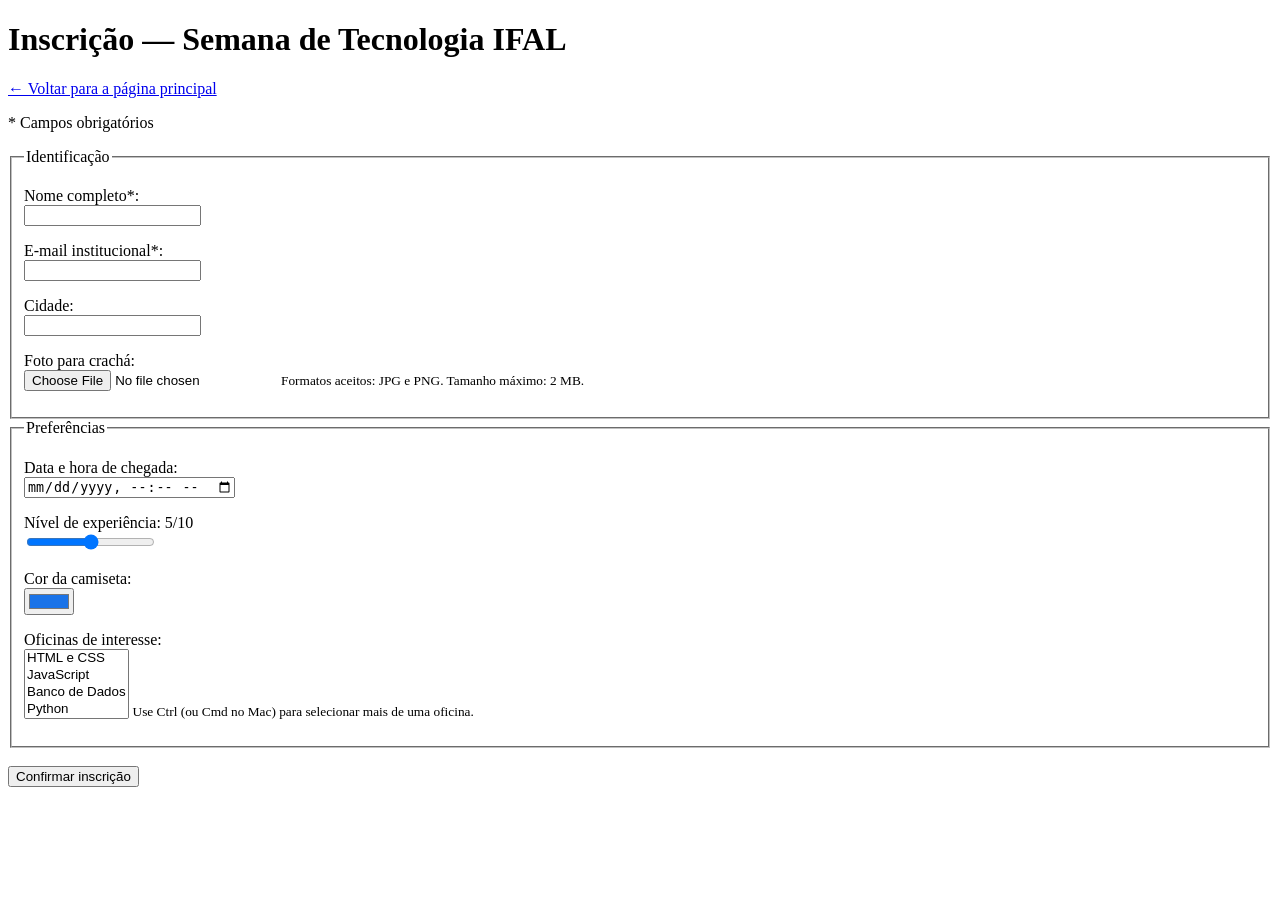
<file: cap05/at04.html>
<!DOCTYPE html>
<html lang="pt-BR">
<head>
  <meta charset="UTF-8">
  <meta name="viewport" content="width=device-width, initial-scale=1.0">
  <title>PWEB1 — Cap. 05 — AT04 — Inscrição em Evento</title>
</head>

<body>

<header>
  <h1>Inscrição — Semana de Tecnologia IFAL</h1>
  <p><a href="../index.html">← Voltar para a página principal</a></p>
</header>

<main>

<p>* Campos obrigatórios</p>

<form action="https://httpbin.org/post" method="post" enctype="multipart/form-data">

  <input type="hidden" name="edicao" value="2026">

  <fieldset>
    <legend>Identificação</legend>

    <p>
      <label for="nome">Nome completo*:</label><br>
      <input type="text" id="nome" name="nome" required>
    </p>

    <p>
      <label for="email">E-mail institucional*:</label><br>
      <input type="email" id="email" name="email" required>
    </p>

    <p>
      <label for="cidade">Cidade:</label><br>
      <input list="cidades" id="cidade" name="cidade">

      <datalist id="cidades">
        <option value="Maceió">
        <option value="Arapiraca">
        <option value="Palmeira dos Índios">
        <option value="Rio Largo">
        <option value="São Miguel dos Campos">
        <option value="Penedo">
        <option value="União dos Palmares">
        <option value="Delmiro Gouveia">
      </datalist>
    </p>

    <p>
      <label for="foto">Foto para crachá:</label><br>
      <input type="file" id="foto" name="foto" accept="image/jpeg,image/png"
      aria-describedby="info-foto">

      <small id="info-foto">
        Formatos aceitos: JPG e PNG. Tamanho máximo: 2 MB.
      </small>
    </p>

  </fieldset>


  <fieldset>
    <legend>Preferências</legend>

    <p>
      <label for="chegada">Data e hora de chegada:</label><br>
      <input type="datetime-local" id="chegada" name="chegada">
    </p>

    <p>
      <label for="experiencia">
        Nível de experiência: <span id="valor-experiencia">5</span>/10
      </label><br>

      <input type="range" id="experiencia" name="experiencia"
      min="0" max="10" value="5"
      oninput="document.getElementById('valor-experiencia').textContent = this.value">
    </p>

    <p>
      <label for="cor">Cor da camiseta:</label><br>
      <input type="color" id="cor" name="cor_camiseta" value="#1a73e8">
    </p>

    <p>
      <label for="oficinas">Oficinas de interesse:</label><br>
      <select id="oficinas" name="oficinas[]" multiple size="4"
      aria-describedby="info-oficinas">

        <option>HTML e CSS</option>
        <option>JavaScript</option>
        <option>Banco de Dados</option>
        <option>Python</option>
        <option>Git e GitHub</option>

      </select>

      <small id="info-oficinas">
        Use Ctrl (ou Cmd no Mac) para selecionar mais de uma oficina.
      </small>
    </p>

  </fieldset>

  <br>

  <button type="submit">Confirmar inscrição</button>

</form>

</main>

</body>
</html>
</file>
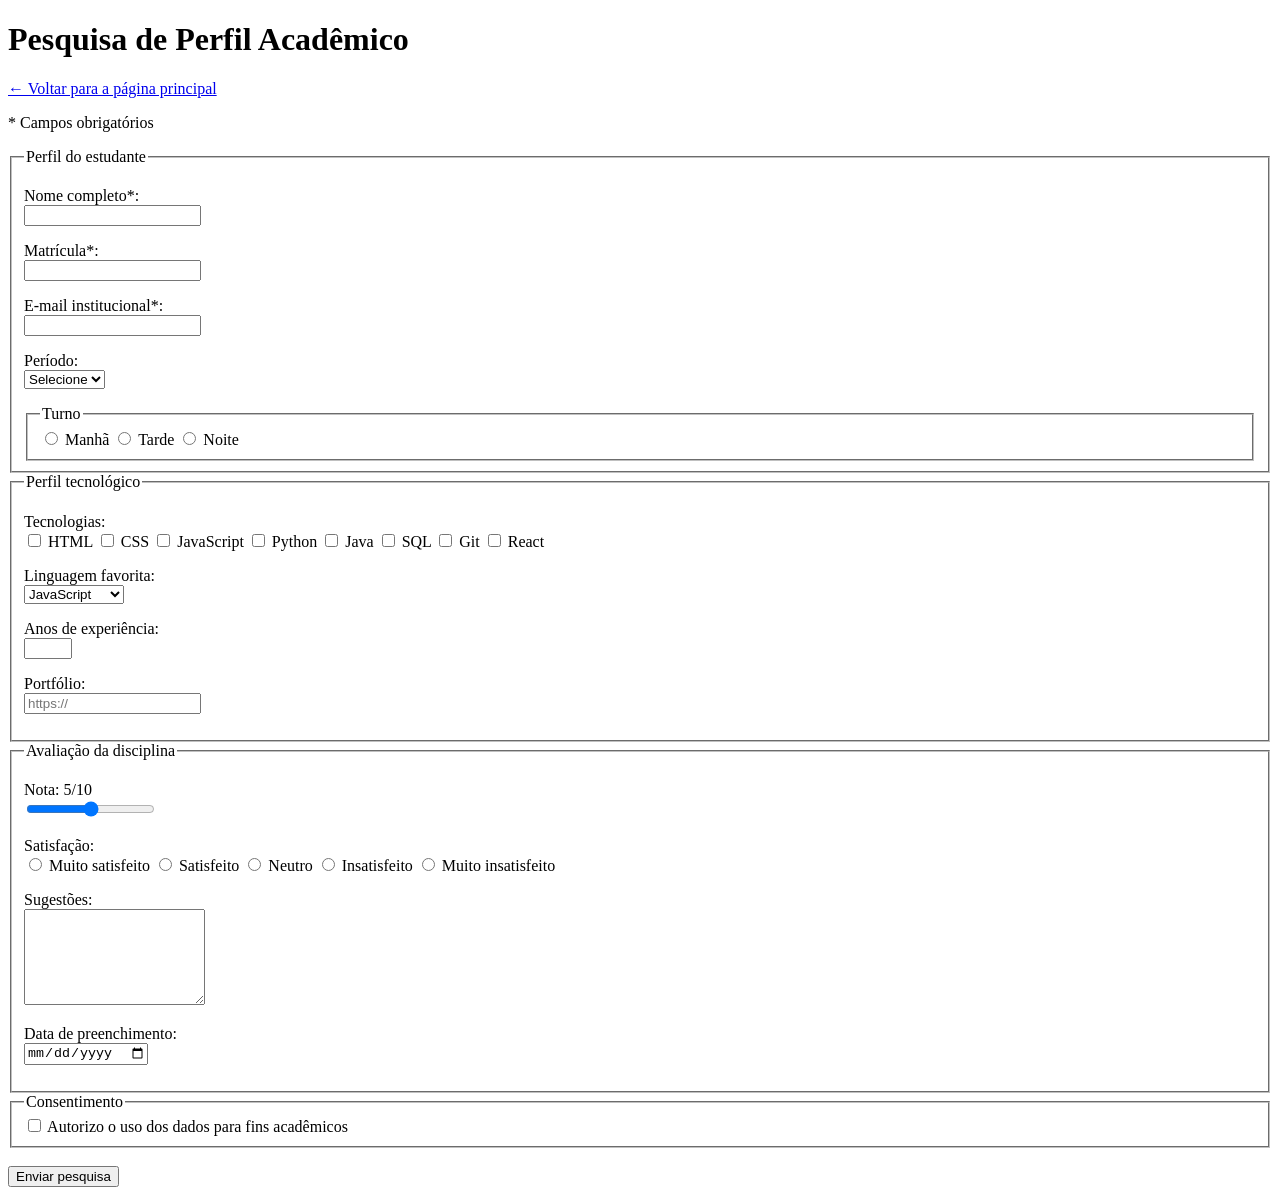
<file: cap05/at05.html>
<!DOCTYPE html>
<html lang="pt-BR">
<head>
  <meta charset="UTF-8">
  <meta name="viewport" content="width=device-width, initial-scale=1.0">
  <title>PWEB1 — Cap. 05 — AT05 — Pesquisa Acadêmica</title>
</head>

<body>

<header>
  <h1>Pesquisa de Perfil Acadêmico</h1>
  <p><a href="../index.html">← Voltar para a página principal</a></p>
</header>

<main>

<p>* Campos obrigatórios</p>

<form action="https://httpbin.org/post" method="post" novalidate>

  <input type="hidden" name="pesquisa_id" value="PWEB1-2026-1">

  <!-- PERFIL -->
  <fieldset>
    <legend>Perfil do estudante</legend>

    <p>
      <label for="nome">Nome completo*:</label><br>
      <input type="text" id="nome" name="nome" required autocomplete="name">
    </p>

    <p>
      <label for="matricula">Matrícula*:</label><br>
      <input type="text" id="matricula" name="matricula" pattern="\d{7}" required>
    </p>

    <p>
      <label for="email">E-mail institucional*:</label><br>
      <input type="email" id="email" name="email"
      required autocomplete="email"
      pattern="[a-zA-Z0-9._%+\-]+@ifal\.edu\.br"
      onblur="validarEmail(this)"
      aria-describedby="erro-email">

      <p id="erro-email" role="alert"></p>
    </p>

    <p>
      <label for="periodo">Período:</label><br>
      <select id="periodo" name="periodo">
        <option value="">Selecione</option>
        <option>1º</option>
        <option>2º</option>
        <option>3º</option>
        <option>4º</option>
        <option>5º</option>
        <option>6º</option>
        <option>7º</option>
        <option>8º</option>
      </select>
    </p>

    <fieldset>
      <legend>Turno</legend>
      <label><input type="radio" name="turno" value="manha"> Manhã</label>
      <label><input type="radio" name="turno" value="tarde"> Tarde</label>
      <label><input type="radio" name="turno" value="noite"> Noite</label>
    </fieldset>

  </fieldset>


  <!-- TECNOLOGIA -->
  <fieldset>
    <legend>Perfil tecnológico</legend>

    <p>
      Tecnologias:
      <br>
      <label><input type="checkbox" name="tech[]" value="html"> HTML</label>
      <label><input type="checkbox" name="tech[]" value="css"> CSS</label>
      <label><input type="checkbox" name="tech[]" value="js"> JavaScript</label>
      <label><input type="checkbox" name="tech[]" value="python"> Python</label>
      <label><input type="checkbox" name="tech[]" value="java"> Java</label>
      <label><input type="checkbox" name="tech[]" value="sql"> SQL</label>
      <label><input type="checkbox" name="tech[]" value="git"> Git</label>
      <label><input type="checkbox" name="tech[]" value="react"> React</label>
    </p>

    <p>
      <label for="linguagem">Linguagem favorita:</label><br>
      <select id="linguagem" name="linguagem">
        <optgroup label="Frontend">
          <option>JavaScript</option>
          <option>HTML</option>
          <option>CSS</option>
        </optgroup>

        <optgroup label="Backend">
          <option>Python</option>
          <option>Java</option>
          <option>Node.js</option>
        </optgroup>
      </select>
    </p>

    <p>
      <label for="experiencia">Anos de experiência:</label><br>
      <input type="number" id="experiencia" name="experiencia" min="0" max="30">
    </p>

    <p>
      <label for="portfolio">Portfólio:</label><br>
      <input type="url" id="portfolio" name="portfolio" placeholder="https://">
    </p>

  </fieldset>


  <!-- AVALIAÇÃO -->
  <fieldset>
    <legend>Avaliação da disciplina</legend>

    <p>
      <label for="nota">
        Nota: <span id="valor-nota">5</span>/10
      </label><br>

      <input type="range" id="nota" name="nota"
      min="0" max="10" value="5"
      oninput="document.getElementById('valor-nota').textContent = this.value">
    </p>

    <p>
      Satisfação:
      <br>
      <label><input type="radio" name="satisfacao" value="muito"> Muito satisfeito</label>
      <label><input type="radio" name="satisfacao" value="satisfeito"> Satisfeito</label>
      <label><input type="radio" name="satisfacao" value="neutro"> Neutro</label>
      <label><input type="radio" name="satisfacao" value="insatisfeito"> Insatisfeito</label>
      <label><input type="radio" name="satisfacao" value="muito_insatisfeito"> Muito insatisfeito</label>
    </p>

    <p>
      <label for="sugestoes">Sugestões:</label><br>
      <textarea id="sugestoes" name="sugestoes" rows="6" maxlength="1000"></textarea>
    </p>

    <p>
      <label for="data">Data de preenchimento:</label><br>
      <input type="date" id="data" name="data" required>
    </p>

  </fieldset>


  <!-- CONSENTIMENTO -->
  <fieldset>
    <legend>Consentimento</legend>

    <label>
      <input type="checkbox" name="consentimento" required>
      Autorizo o uso dos dados para fins acadêmicos
    </label>

  </fieldset>

  <br>

  <button type="submit">Enviar pesquisa</button>

</form>

<script>
function validarEmail(campo) {
  const erro = document.getElementById('erro-email');

  if (!campo.value.endsWith('@ifal.edu.br')) {
    erro.textContent = 'Informe seu e-mail institucional (@ifal.edu.br)';
    campo.setAttribute('aria-invalid', 'true');
  } else {
    erro.textContent = '';
    campo.setAttribute('aria-invalid', 'false');
  }
}
</script>

</main>

</body>
</html>
</file>
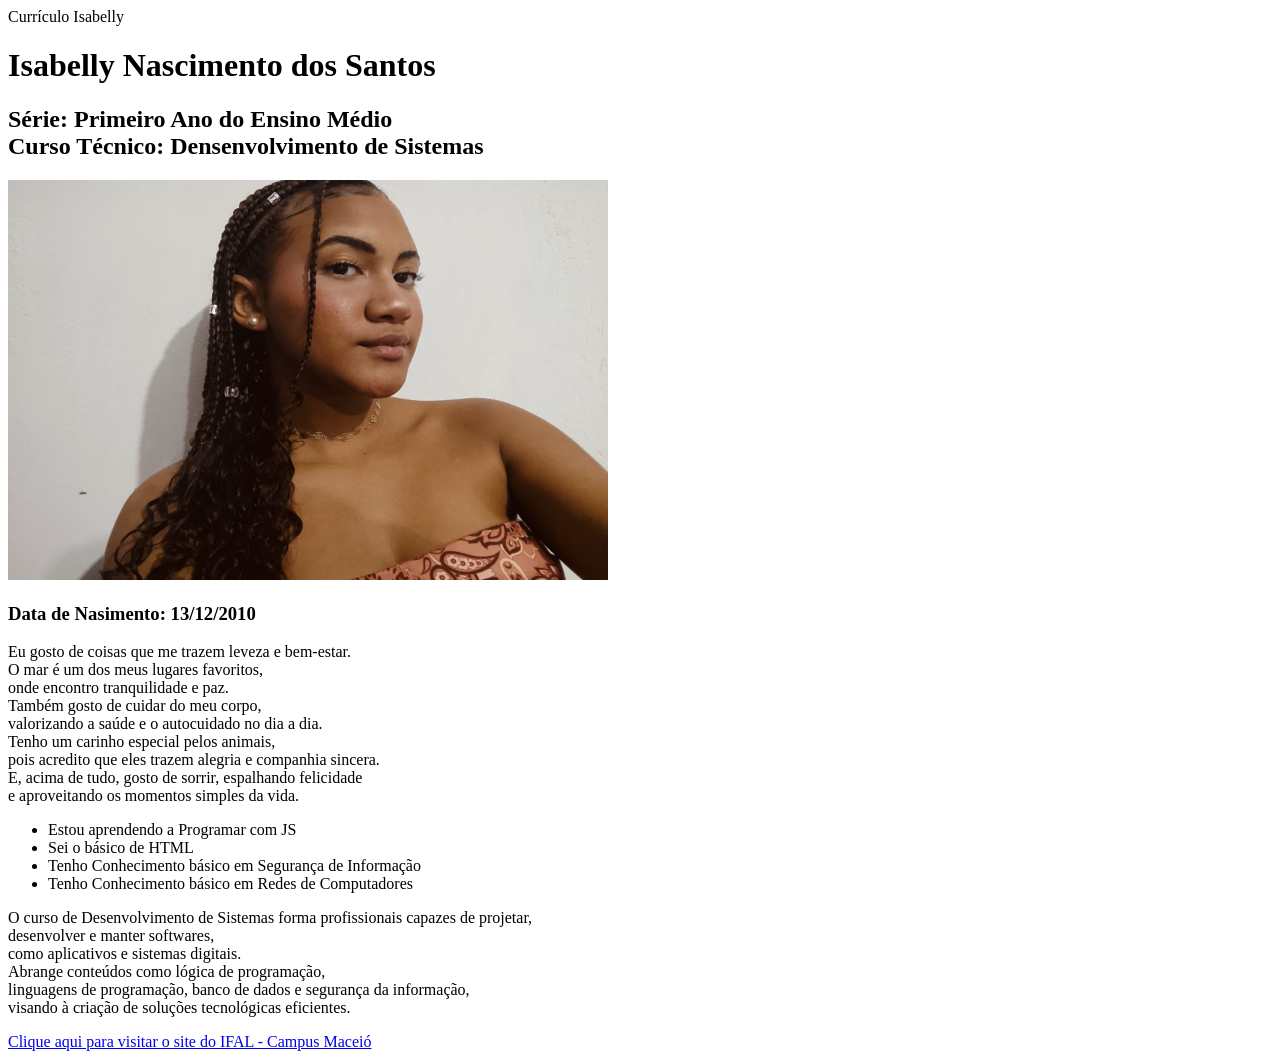
<file: isaCurriculo/curriculo.html>
<!DOCTYPE html>
<html>
    <head>
        <tittle>Currículo Isabelly</tittle>
    </head>
    <body>
        <h1>
            Isabelly Nascimento dos Santos
        </h1>
        <h2>
        Série: Primeiro Ano do Ensino Médio <br>
        Curso Técnico: Densenvolvimento de Sistemas </h2>
        <img src="./isaa.jpeg" width="600" height="400">  
        <h3>
            Data de Nasimento: 13/12/2010
        </h3>
        <p>
        Eu gosto de coisas que me trazem leveza e bem-estar.<br> O mar é um dos meus lugares favoritos,<br> onde encontro tranquilidade e paz. <br> Também gosto de cuidar do meu corpo, <br> valorizando a saúde e o autocuidado no dia a dia. <br> Tenho um carinho especial pelos animais,<br> pois acredito que eles trazem alegria e companhia sincera.<br> E, acima de tudo, gosto de sorrir, espalhando felicidade <br> e aproveitando os momentos simples da vida.    
        </p>
         <ul>
            <li>
        Estou aprendendo a Programar com JS
            </li>
            <li>
            Sei o básico de HTML
            </li>
            <li>
                Tenho Conhecimento básico em Segurança de Informação
            </li>
            <li>
                Tenho Conhecimento básico em Redes de Computadores 
            </li>
         </ul>
         <p>
            O curso de Desenvolvimento de Sistemas forma profissionais capazes de projetar, <br> desenvolver e manter softwares, <br> como aplicativos e sistemas digitais. <br> Abrange conteúdos como lógica de programação, <br> 
            linguagens de programação, banco de dados e segurança da informação,<br> visando à criação de soluções tecnológicas eficientes.
         </p>
         <a href="https://www2.ifal.edu.br/campus/maceio">Clique aqui para visitar o site do IFAL - Campus Maceió</a>
    </body>
</html>
</file>
<file: estilo.css>
/* ============================================================
   TEMA 1 — ÍNDIGO (moderno / clean)
   Para usar: salve este arquivo como  estilo.css  no seu projeto.
   Você pode mudar CORES, FONTE e BORDAS aqui.
   NÃO mexa na seção "LAYOUT (GRID)" — é o layout pedido na atividade.
   ============================================================ */

/* ---- Cores e fonte (mude à vontade) ---- */
:root {
  --cor: #d81b60;
  --cor-escura: #ad1457;
  --texto: #2d242b;
  --suave: #795548;
  --fundo: #fcf4f7;
  --superficie: #ffffff;
  --borda: #f4d0e1;
  --raio: 16px;
}

body {
  margin: 0;
  font-family: system-ui, -apple-system, "Segoe UI", sans-serif;
  color: var(--texto);
  background: var(--fundo);
  line-height: 1.6;
}

/* ============================================================
   LAYOUT (GRID) — NÃO MUDE
   ============================================================ */
* { box-sizing: border-box; }

.pagina {
  display: grid;
  grid-template-columns: 1fr 300px;
  grid-template-areas:
    "cabecalho cabecalho"
    "principal lateral"
    "rodape    rodape";
  gap: 24px;
  max-width: 1000px;
  margin: 0 auto;
  padding: 24px;
}

.cabecalho { grid-area: cabecalho; }
.principal { grid-area: principal; }
.lateral   { grid-area: lateral; }
.rodape    { grid-area: rodape; }

.projetos {
  display: grid;
  grid-template-columns: repeat(auto-fit, minmax(200px, 1fr));
  gap: 16px;
  margin-top: 14px;
}

@media (max-width: 640px) {
  .pagina {
    grid-template-columns: 1fr;
    grid-template-areas:
      "cabecalho"
      "principal"
      "lateral"
      "rodape";
  }
}
/* ===================== fim do LAYOUT ===================== */

/* ---- Aparência (mude à vontade) ---- */
.cabecalho {
  background: linear-gradient(135deg, #e91e63, #8e24aa);
  color: #fff;
  padding: 32px;
  border-radius: var(--raio);
  box-shadow: 0 8px 20px rgba(233, 30, 99, 0.15);
}

.cabecalho h1 { margin: 0; font-size: clamp(1.6rem, 4vw, 2.4rem); }
.cabecalho p { margin: 6px 0 0; opacity: .92; }
.cabecalho nav { margin-top: 16px; display: flex; gap: 18px; flex-wrap: wrap; }
.cabecalho nav a { color: #fff; text-decoration: none; font-weight: 600; }
.cabecalho nav a:hover { text-decoration: underline; }

.cartao {
  background: var(--superficie);
  border: 1px solid var(--borda);
  border-radius: var(--raio);
  padding: 22px;
  box-shadow: 0 6px 20px rgba(216, 27, 96, 0.05);
}

.cartao + .cartao { margin-top: 24px; }
h2 { color: var(--cor); margin-top: 0; }

.projeto {
  background: #fdf0f5;
  border: 1px solid var(--borda);
  border-radius: 12px;
  padding: 16px;
}

.projeto h3 { margin: 0 0 6px; color: var(--cor-escura); }
.projeto a { color: var(--cor-escura); font-weight: 600; text-decoration: none; }
.projeto a:hover { text-decoration: underline; }

.habilidades { list-style: none; padding: 0; margin: 0; display: flex; flex-wrap: wrap; gap: 8px; }
.habilidades li { 
  background: #fdf0f5; 
  border: 1px solid var(--borda); 
  color: var(--cor-escura);
  border-radius: 999px; 
  padding: 6px 14px; 
  font-size: .9rem; 
  font-weight: 500;
}

.contato { list-style: none; padding: 0; margin: 0; }
.contato li { margin: 10px 0; }
.contato a { color: var(--cor); font-weight: 600; text-decoration: none; }
.contato a:hover { text-decoration: underline; }

.rodape { text-align: center; color: var(--suave); padding: 8px; font-size: .9rem; }
</file>
<file: atividade pweb1/style.css>
/* ---------- Base ---------- */
/* Reflexão Bloco 1:
O 'rem' muda o tamanho baseado na raiz do navegador, ideal para fontes acessíveis.
O 'em' varia conforme o tamanho da fonte do próprio elemento, ótimo para paddings de botões.
A porcentagem '%' se adapta ao tamanho do elemento pai, perfeita para caixas e layouts responsivos.
*/

body {
  font-family: Arial, Helvetica, sans-serif;
  margin: 0;
  color: #333333;
  background-color: #f5f5f5;
}

/* ---------- Cabeçalho ---------- */

.cabecalho {
  background-color: #1565c0;
  padding: 32px;
}

h1 {
  color: #ffffff;
  font-size: 2rem;
  margin: 0;
}

.subtitulo {
  color: #bbdefb;
  font-size: 1rem;
}

/* ---------- Menu de navegação ---------- */

.menu ul {
  list-style: none;
  padding: 0;
  margin: 16px 0 0;
}

.menu li {
  display: inline-block;
  margin-right: 24px;
}

.menu ul li a {
  color: #ffffff;
  font-size: 1rem;
  text-decoration: none;
}

/* ---------- Seções ---------- */

.secao {
  max-width: 960px;
  padding: 32px;
}

h2 {
  color: #1565c0;
  font-size: 1.5rem;
}

h2 + p {
  margin-top: 1.5em;
}

.destaque ~ p {
  color: #666666;
  font-style: italic;
}

h3 {
  color: #0d47a1;
  font-size: 1.25rem;
}

p {
  font-size: 1rem;
  line-height: 24px;
}

.destaque {
  font-size: 1rem;
  font-weight: bold;
  color: #b71c1c;
}

/* ---------- Grade de trilhas ---------- */

.cartao {
  display: inline-block;
  width: 280px;
  vertical-align: top;
  border: 1px solid #cccccc;
  background-color: #ffffff;
  padding: 1em;
  margin: 0.5em;
}

.cartao:nth-child(even) {
  background-color: #f9f9f9;
}

.cartao:not(:last-child) {
  margin-bottom: 1rem;
}

/* ---------- Botões ---------- */

.botao {
  display: inline-block;
  background-color: #1565c0;
  color: #ffffff;
  font-size: 1rem;
  text-decoration: none;
  padding: 0.5em 1em;
  margin-top: 0.5em;
}

/* Mais específico: altera apenas os botões dentro dos cartões */

.cartao .botao {
  background-color: #b71c1c;
}

/* ---------- Lista de programação ---------- */

/* Reflexão Bloco 2:
O seletor '>' pega apenas os filhos diretos (os dias da semana),
enquanto o espaço (descendente) pegaria também os 'li' das sublistas internas.
*/

.lista-dias > li {
  font-size: 1rem;
  line-height: 28px;
  font-weight: bold;
}

/* ---------- Formulário ---------- */

.formulario {
  max-width: 480px;
}

label {
  display: block;
  font-size: 1rem;
  margin-top: 16px;
}

/* Adiciona um asterisco vermelho indicando campo obrigatório */

label::after {
  content: " *";
  color: #b71c1c;
  font-weight: bold;
}

input,
textarea {
  display: block;
  width: 100%;
  box-sizing: border-box;
  font-size: 1rem;
  padding: 0.5em;
  margin-top: 4px;
  border: 1px solid #999999;
}

input:focus,
textarea:focus {
  border-color: #1565c0;
  outline: none;
}

button {
  font-size: 1rem;
  color: #ffffff;
  background-color: #1565c0;
  padding: 8px 24px;
  margin-top: 16px;
  border: 0;
}

/* ---------- Rodapé ---------- */

.rodape {
  background-color: #263238;
  color: #cfd8dc;
  padding: 24px;
  font-size: 0.875rem;
}

/* ---------- Bloco 3: Interações e Pseudo-classes ---------- */

.menu ul li a:hover,
.botao:hover {
  text-decoration: underline;
}

/* Reflexão Bloco 3:
O :nth-child() permite estilizar elementos pela sua posição numérica.
O navegador faz o cálculo sozinho, o que evita que a gente tenha que criar
classes como '.item-par' ou '.item-impar' manualmente no HTML.
*/

/* ---------- Bloco 4: Especificidade e Customização ---------- */

/* Reflexão Bloco 4:
A especificidade dita qual regra vence em caso de conflito.
O seletor combinado '.cartao .botao' é mais específico e tem mais peso
do que o seletor simples '.botao'. Por isso, o navegador aplica a cor
vermelha apenas aos botões que estão dentro de um cartão, sem precisar
usar '!important'.
*/
</file>
<file: atividade-css01-sala/style.css>
/* Estilo geral da página */

body {

background-color: #ffe6f0; /* cor de fundo (rosa bebê) */

color: #333333; /* cor do texto */

font-family: "Trebuchet MS", "Segoe UI", Arial, sans-serif; /* fonte personalizada sem Google */

margin: 0;

padding: 0;

}



/* Container principal */

.container {

max-width: 900px;

margin: 40px auto; /* margens */

padding: 20px; /* espaçamento interno */

background-color: #ffffff;

border: 2px solid #ff99cc; /* borda */

border-radius: 15px; /* cantos arredondados */

}



/* Títulos */

h1, h2 {

color: #ff4d94;

text-align: center;

}



/* Estilização do formulário */

form {

display: flex;

flex-direction: column;

gap: 12px; /* espaçamento entre os elementos */

}



/* Campos do formulário */

input, select, textarea {

padding: 10px;

border: 2px solid #ffb3d9;

border-radius: 10px;

outline: none;

font-size: 16px;

}



/* Efeito ao clicar no campo */

input:focus, textarea:focus, select:focus {

border-color: #ff4d94;

box-shadow: 0 0 5px #ff99cc;

}



/* Botão de envio */

button {

background-color: #ff4d94;

color: white;

padding: 12px;

border: none;

border-radius: 12px;

cursor: pointer;

font-size: 16px;

transition: 0.3s;

}



/* Efeito hover no botão */

button:hover {

background-color: #e60073;

transform: scale(1.05);

} 

Aqui
</file>
